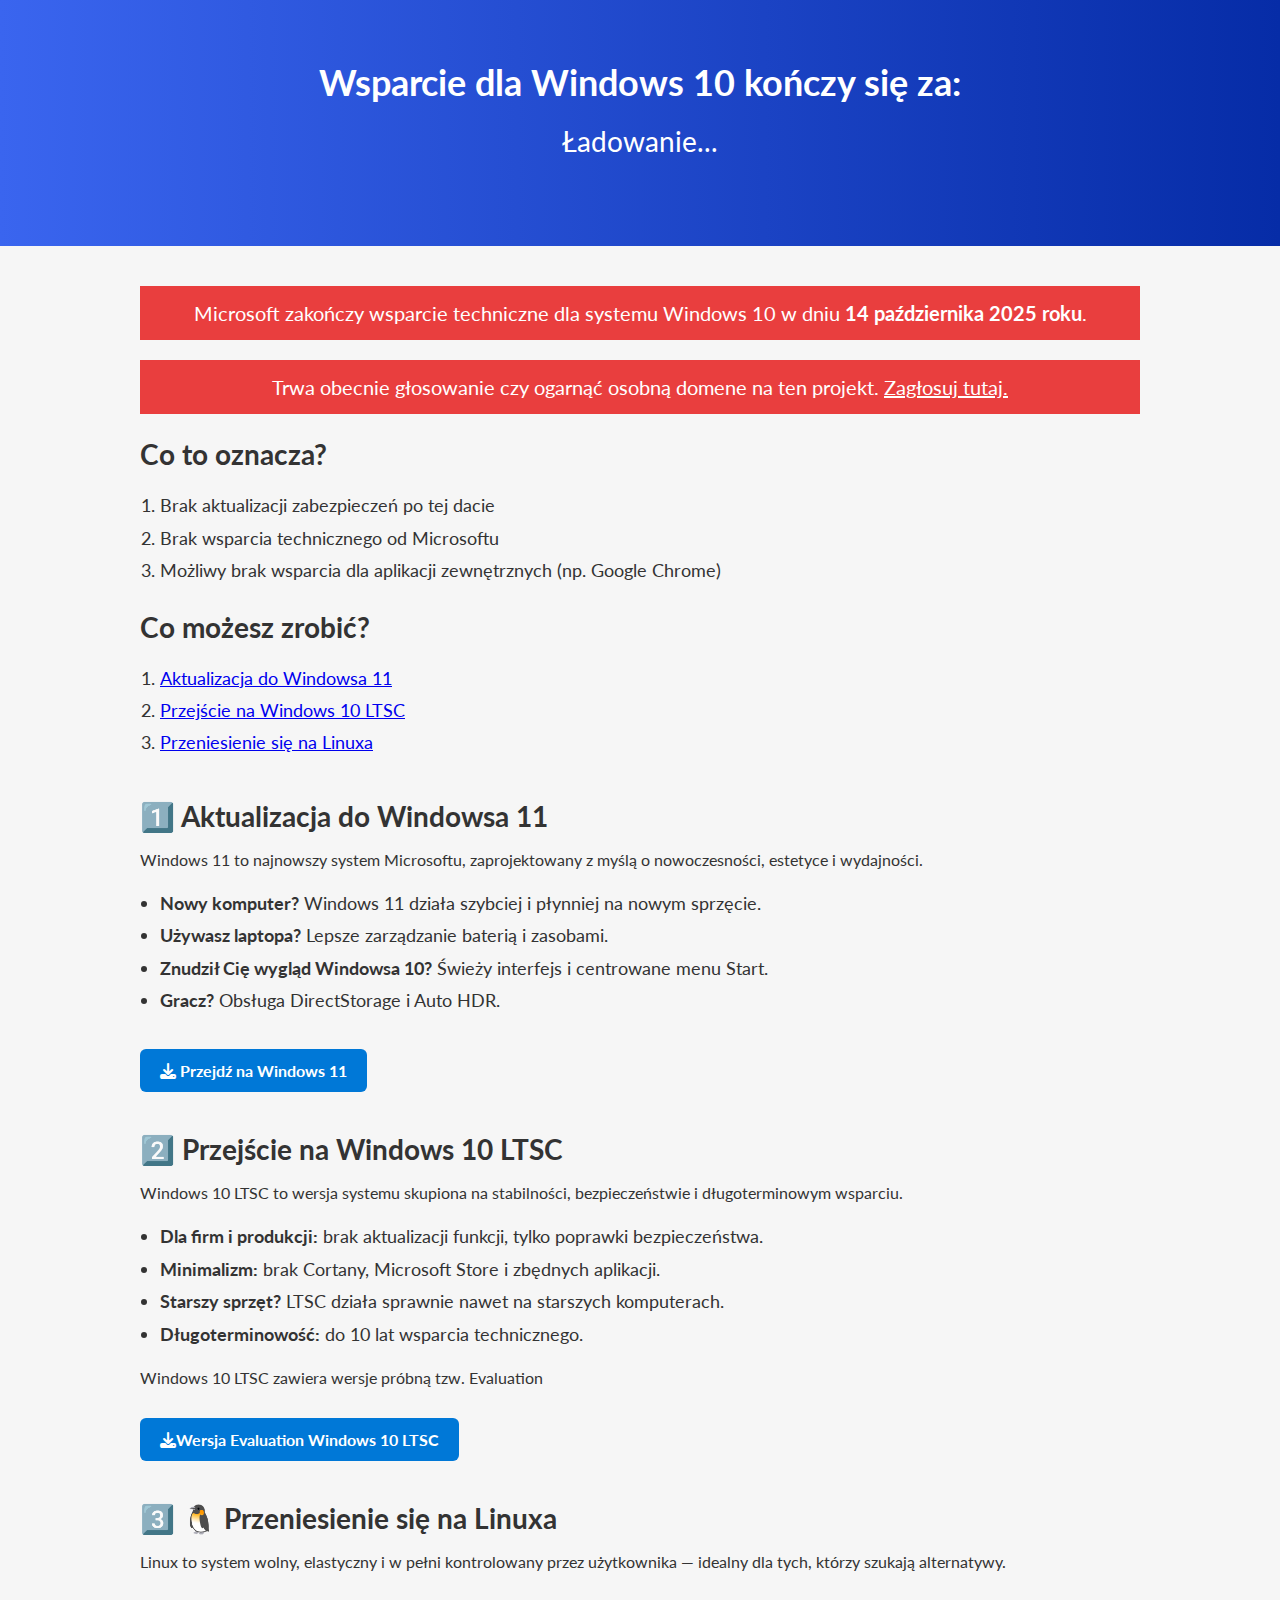
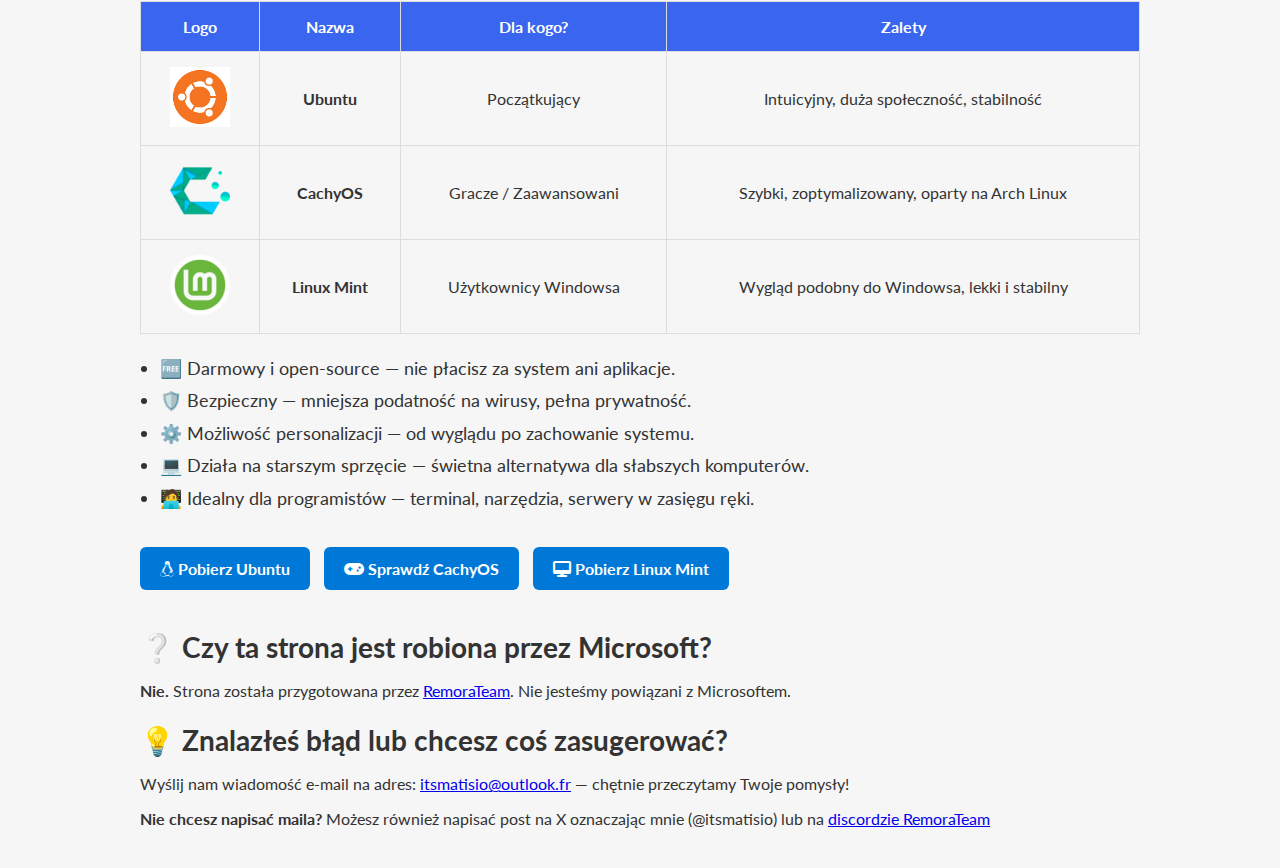
<file: 10eos/index.html>
<!DOCTYPE html>
<html lang="pl">
<head>
    <meta charset="UTF-8">
    <title>Koniec wsparcia dla Windows 10 - Co dalej?</title>
    <meta name="viewport" content="width=device-width, initial-scale=1.0">
    <link href="https://fonts.googleapis.com/css2?family=Lato:wght@300;400;700&display=swap" rel="stylesheet">
    <link href="https://cdnjs.cloudflare.com/ajax/libs/font-awesome/6.4.0/css/all.min.css" rel="stylesheet">
    <style>
        body {
            margin: 0;
            font-family: 'Lato', sans-serif;
            background-color: #f6f6f6;
            color: #333;
        }

        header {
            background: linear-gradient(to right, #3a65ef, #062ca7);
            color: white;
            text-align: center;
            padding: 60px 20px;
        }

        header h1 {
            font-size: 36px;
            margin: 0;
        }

        header p {
            font-size: 28px;
            margin-top: 20px;
        }

        section {
            max-width: 1000px;
            margin: 40px auto;
            padding: 0 20px;
        }

        h2 {
            font-size: 28px;
            margin-bottom: 10px;
        }

        .highlight {
            background-color: rgb(233, 62, 62);
            padding: 15px;
            color: white;
            text-align: center;
            font-size: 20px;
            margin-bottom: 20px;
        }

        ul, ol {
            font-size: 18px;
            line-height: 1.8;
            padding-left: 20px;
        }

        .cta-button {
            display: inline-block;
            background-color: #0078d7;
            color: white;
            padding: 12px 20px;
            border-radius: 6px;
            text-decoration: none;
            font-weight: bold;
            margin: 15px 10px 0 0;
            transition: background-color 0.3s;
        }

        .cta-button:hover {
            background-color: #005fa3;
        }

        table {
            width: 100%;
            text-align: center;
            border-collapse: collapse;
            margin-top: 30px;
        }

        thead {
            background-color: #3a65ef;
            color: white;
        }

        th, td {
            padding: 15px;
            border: 1px solid #ddd;
        }

        @media(max-width: 768px) {
            header h1 { font-size: 28px; }
            header p { font-size: 20px; }
            h2 { font-size: 24px; }
            table td img { width: 40px; }
        }
    </style>
</head>
<body>

<header>
    <h1>Wsparcie dla Windows 10 kończy się za:</h1>
    <p id="timer">Ładowanie...</p>
</header>

<section>
    <div class="highlight">
        Microsoft zakończy wsparcie techniczne dla systemu Windows 10 w dniu <strong>14 października 2025 roku</strong>.
    </div>
    <div class="highlight">
        Trwa obecnie głosowanie czy ogarnąć osobną domene na ten projekt. <a style="color:white" href="https://docs.google.com/forms/d/e/1FAIpQLScFsE6XnIe-BheiuukKefyALUy4nP3LqJHv7qmqsEWAqxtutQ/viewform?usp=header">Zagłosuj tutaj.</a>
    </div>

    <h2>Co to oznacza?</h2>
    <ol>
        <li>Brak aktualizacji zabezpieczeń po tej dacie</li>
        <li>Brak wsparcia technicznego od Microsoftu</li>
        <li>Możliwy brak wsparcia dla aplikacji zewnętrznych (np. Google Chrome)</li>
    </ol>

    <h2>Co możesz zrobić?</h2>
    <ol>
        <li><a href="#windows11">Aktualizacja do Windowsa 11</a></li>
        <li><a href="#ltsc">Przejście na Windows 10 LTSC</a></li>
        <li><a href="#linux">Przeniesienie się na Linuxa</a></li>
    </ol>
</section>

<section id="windows11">
    <h2>1️⃣ Aktualizacja do Windowsa 11</h2>
    <p>Windows 11 to najnowszy system Microsoftu, zaprojektowany z myślą o nowoczesności, estetyce i wydajności.</p>
    <ul>
        <li><strong>Nowy komputer?</strong> Windows 11 działa szybciej i płynniej na nowym sprzęcie.</li>
        <li><strong>Używasz laptopa?</strong> Lepsze zarządzanie baterią i zasobami.</li>
        <li><strong>Znudził Cię wygląd Windowsa 10?</strong> Świeży interfejs i centrowane menu Start.</li>
        <li><strong>Gracz?</strong> Obsługa DirectStorage i Auto HDR.</li>
    </ul>
    <a href="https://www.microsoft.com/pl-pl/windows/get-windows-11" class="cta-button"><i class="fas fa-download"></i> Przejdź na Windows 11</a>
</section>

<section id="ltsc">
    <h2>2️⃣ Przejście na Windows 10 LTSC</h2>
    <p>Windows 10 LTSC to wersja systemu skupiona na stabilności, bezpieczeństwie i długoterminowym wsparciu.</p>
    <ul>
        <li><strong>Dla firm i produkcji:</strong> brak aktualizacji funkcji, tylko poprawki bezpieczeństwa.</li>
        <li><strong>Minimalizm:</strong> brak Cortany, Microsoft Store i zbędnych aplikacji.</li>
        <li><strong>Starszy sprzęt?</strong> LTSC działa sprawnie nawet na starszych komputerach.</li>
        <li><strong>Długoterminowość:</strong> do 10 lat wsparcia technicznego.</li>
    </ul>
    <p>Windows 10 LTSC zawiera wersje próbną tzw. Evaluation</p>
    <a href="https://www.microsoft.com/en-us/evalcenter/download-windows-10-enterprise" class="cta-button"><i class="fas fa-download"></i>Wersja Evaluation Windows 10 LTSC</a>
</section>

<section id="linux">
    <h2>3️⃣ 🐧 Przeniesienie się na Linuxa</h2>
    <p>Linux to system wolny, elastyczny i w pełni kontrolowany przez użytkownika — idealny dla tych, którzy szukają alternatywy.</p>

    <table>
        <thead>
            <tr>
                <th>Logo</th>
                <th>Nazwa</th>
                <th>Dla kogo?</th>
                <th>Zalety</th>
            </tr>
        </thead>
        <tbody>
            <tr>
                <td><img src="ubuntu.png" width="60"></td>
                <td><strong>Ubuntu</strong></td>
                <td>Początkujący</td>
                <td>Intuicyjny, duża społeczność, stabilność</td>
            </tr>
            <tr>
                <td><img src="cachyos.png" width="60"></td>
                <td><strong>CachyOS</strong></td>
                <td>Gracze / Zaawansowani</td>
                <td>Szybki, zoptymalizowany, oparty na Arch Linux</td>
            </tr>
            <tr>
                <td><img src="linuxmint.png" width="60"></td>
                <td><strong>Linux Mint</strong></td>
                <td>Użytkownicy Windowsa</td>
                <td>Wygląd podobny do Windowsa, lekki i stabilny</td>
            </tr>
        </tbody>
    </table>

    <ul>
        <li>🆓 Darmowy i open-source — nie płacisz za system ani aplikacje.</li>
        <li>🛡️ Bezpieczny — mniejsza podatność na wirusy, pełna prywatność.</li>
        <li>⚙️ Możliwość personalizacji — od wyglądu po zachowanie systemu.</li>
        <li>💻 Działa na starszym sprzęcie — świetna alternatywa dla słabszych komputerów.</li>
        <li>🧑‍💻 Idealny dla programistów — terminal, narzędzia, serwery w zasięgu ręki.</li>
    </ul>

    <a href="https://ubuntu.com/download/desktop" class="cta-button"><i class="fab fa-linux"></i> Pobierz Ubuntu</a>
    <a href="https://cachyos.org/" class="cta-button"><i class="fas fa-gamepad"></i> Sprawdź CachyOS</a>
<a href="https://linuxmint.com/download.php" class="cta-button"><i class="fas fa-desktop"></i> Pobierz Linux Mint</a>
</section>

<section id="other">
    <h2>❔ Czy ta strona jest robiona przez Microsoft?</h2>
    <p><strong>Nie.</strong> Strona została przygotowana przez <a href="https://remorateam.is-a.dev/">RemoraTeam</a>. Nie jesteśmy powiązani z Microsoftem.</p>

    <h2>💡 Znalazłeś błąd lub chcesz coś zasugerować?</h2>
    <p>Wyślij nam wiadomość e-mail na adres: <a href="mailto:itsmatisio@outlook.fr">itsmatisio@outlook.fr</a> — chętnie przeczytamy Twoje pomysły!</p>
    <p><strong>Nie chcesz napisać maila?</strong> Możesz również napisać post na X oznaczając mnie (@itsmatisio) lub na <a href="https://dc.gg/matisio">discordzie RemoraTeam</a></p>
</section>

<script>
const timerElement = document.getElementById("timer");
const countDownDate = new Date("Oct 14, 2025 00:00:00");

function getTimeRemaining(endTime) {
    const now = new Date();
    let total = endTime - now;

    if (total < 0) return "Wsparcie już się zakończyło!";

    const seconds = Math.floor((total / 1000) % 60);
    const minutes = Math.floor((total / (1000 * 60)) % 60);
    const hours = Math.floor((total / (1000 * 60 * 60)) % 24);
    const days = Math.floor(total / (1000 * 60 * 60 * 24));

    // Przybliżenie liczby miesięcy i lat
    const months = Math.floor(days / 30.44); // średnia długość miesiąca
    const years = Math.floor(months / 12);
    const remainingMonths = months % 12;
    const remainingDays = Math.floor(days - (months * 30.44));

    let output = "";

    if (years > 0) output += `${years} ${years === 1 ? "rok" : "lata"} `;
    if (remainingMonths > 0) output += `${remainingMonths} ${remainingMonths === 1 ? "miesiąc" : "miesiące"} `;
    if (remainingDays > 0) output += `${remainingDays} ${remainingDays === 1 ? "dzień" : "dni"} `;

    output += `${hours}h ${minutes}m ${seconds}s`;

    return output;
}

function updateCountdown() {
    timerElement.innerHTML = getTimeRemaining(countDownDate);
}

// Aktualizacja co sekundę
setInterval(updateCountdown, 1000);
</script>


</body>
</html>
</file>
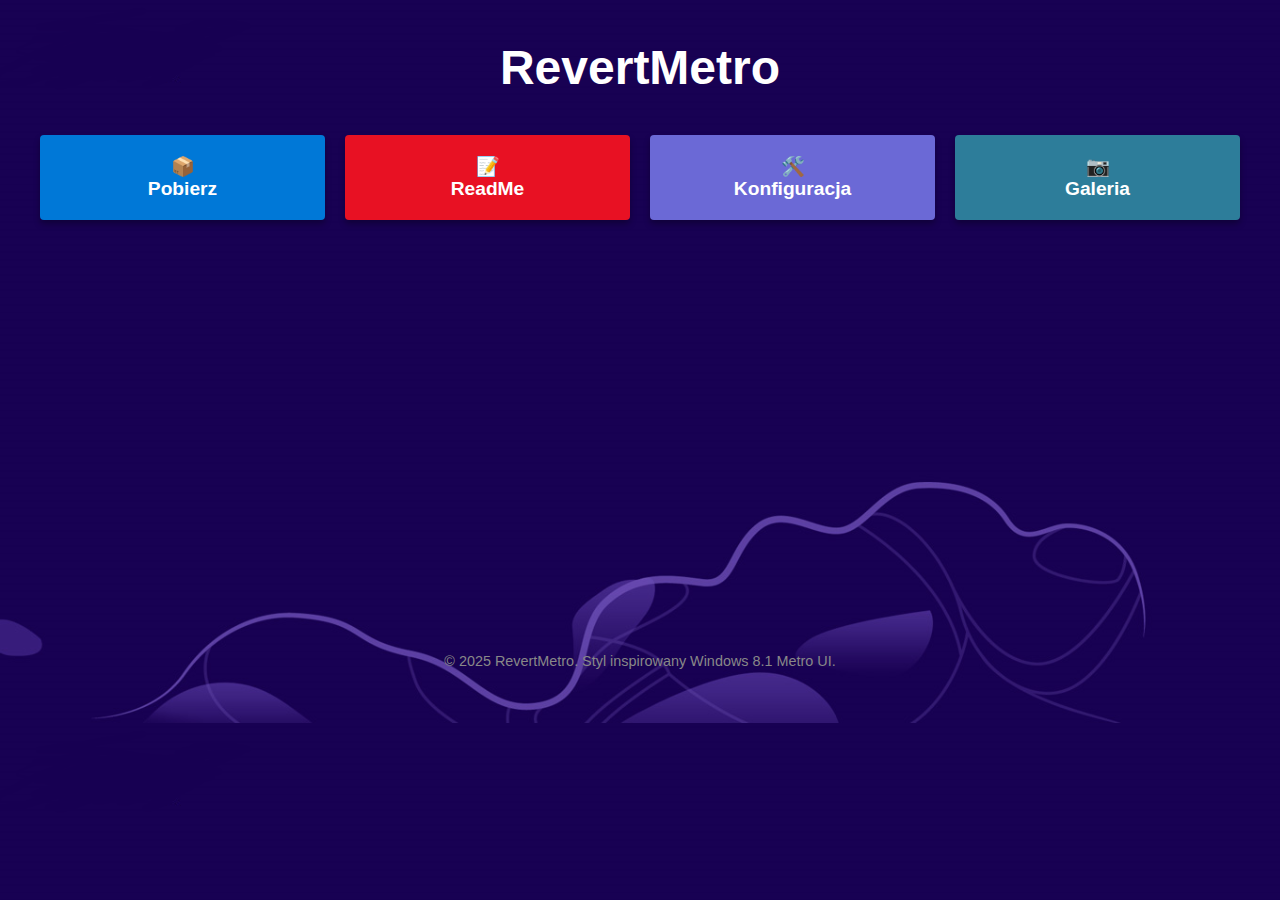
<file: revertmetro/index.html>
<!DOCTYPE html>
<html lang="pl">
<head>
  <meta charset="UTF-8" />
  <meta name="viewport" content="width=device-width, initial-scale=1.0"/>
  <title>RevertMetro</title>
  <link rel="stylesheet" href="style.css" />
  <link rel="shortcut icon" href="icon.ico" type="image/x-icon">
</head>
<body>
  <div class="desktop">
    <header>
      <h1>RevertMetro</h1>
    </header>

<section class="tile-grid">
  <div class="tile tile-blue" id="downloadTile">
    <div class="icon">📦</div>
    <div class="label">Pobierz</div>
  </div>
  <a href="https://onedrive.live.com/?redeem=aHR0cHM6Ly8xZHJ2Lm1zL2IvYy82YjkzNmJkNThiYWM5YzI1L0VSTXRNNnpiR1R4R2psYi13V1N5dkRNQkN1YWpoMUhENi01X0d6U3l3cjlTdGc%5FZT05a1V6ZDQ&cid=6B936BD58BAC9C25&id=6B936BD58BAC9C25%21sac332d1319db463c8e56fec164b2bc33&parId=root&o=OneUp"><div class="tile tile-red">
    <div class="icon">📝</div>
    <div class="label">ReadMe</div>
  </div></a>
  <div class="tile tile-purple">
    <div class="icon">🛠️</div>
    <div class="label">Konfiguracja</div>
  </div>
  <div class="tile tile-teal">
    <div class="icon">📷</div>
    <div class="label">Galeria</div>
  </div>
</section>

<center>
<br><br><br>
	<iframe width="560" height="315" src="https://www.youtube.com/embed/X0l8u3UOyEY?si=MvVyZmYCHhQVBOVR" title="YouTube video player" frameborder="0" allow="accelerometer; autoplay; clipboard-write; encrypted-media; gyroscope; picture-in-picture; web-share" referrerpolicy="strict-origin-when-cross-origin" allowfullscreen></iframe>
</center>


<script src="script.js"></script>


    <footer>
      <p>&copy; 2025 RevertMetro. Styl inspirowany Windows 8.1 Metro UI.</p>
    </footer>
  </div>
</body>
</html>
</file>
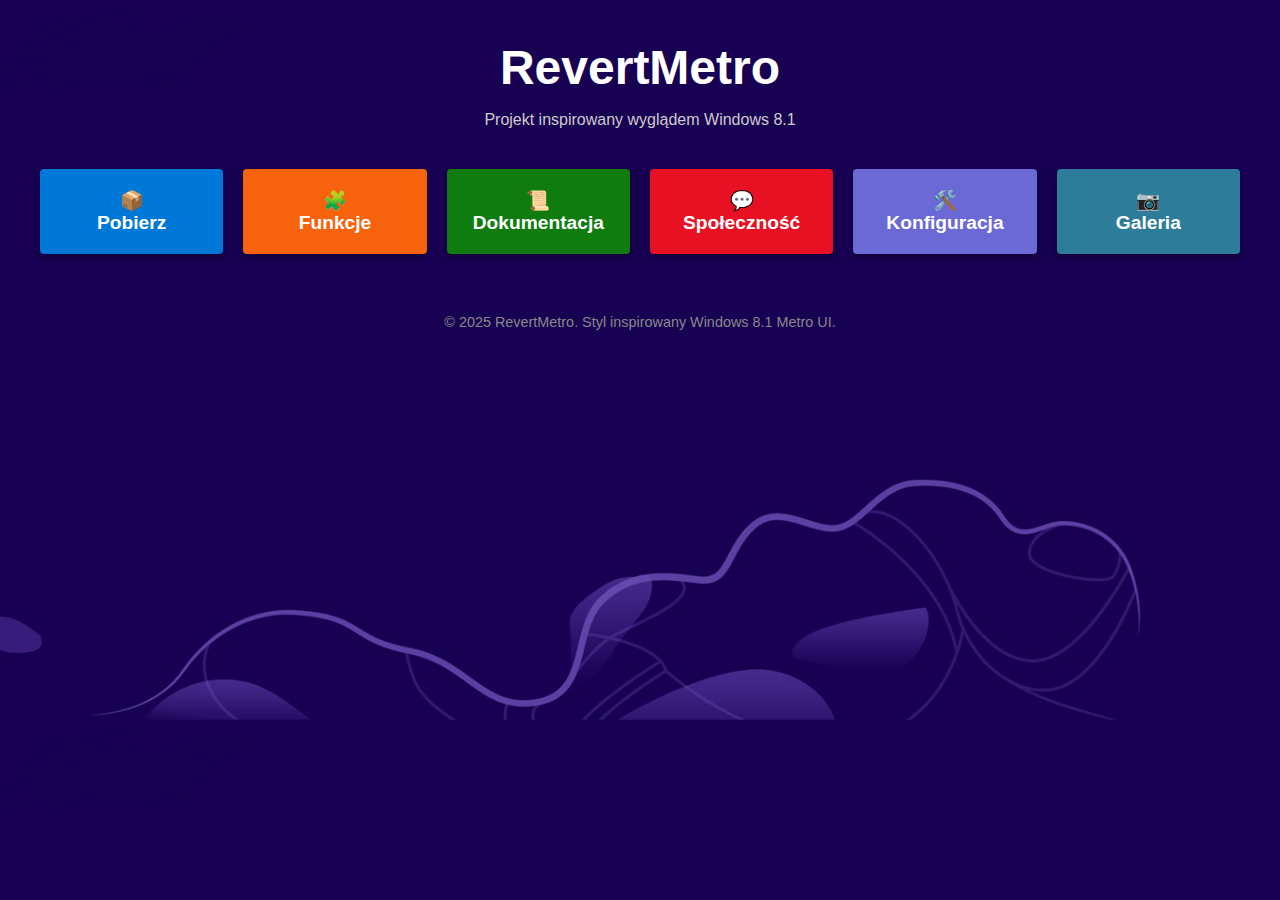
<file: revertmetro/old.html>
<!DOCTYPE html>
<html lang="pl">
<head>
  <meta charset="UTF-8" />
  <meta name="viewport" content="width=device-width, initial-scale=1.0"/>
  <title>RevertMetro</title>
  <link rel="stylesheet" href="style.css" />
</head>
<body>
  <div class="desktop">
    <header>
      <h1>RevertMetro</h1>
      <p>Projekt inspirowany wyglądem Windows 8.1</p>
    </header>

<section class="tile-grid">
  <div class="tile tile-blue" id="downloadTile">
    <div class="icon">📦</div>
    <div class="label">Pobierz</div>
  </div>
  <div class="tile tile-orange">
    <div class="icon">🧩</div>
    <div class="label">Funkcje</div>
  </div>
  <div class="tile tile-green">
    <div class="icon">📜</div>
    <div class="label">Dokumentacja</div>
  </div>
  <div class="tile tile-red">
    <div class="icon">💬</div>
    <div class="label">Społeczność</div>
  </div>
  <div class="tile tile-purple">
    <div class="icon">🛠️</div>
    <div class="label">Konfiguracja</div>
  </div>
  <div class="tile tile-teal">
    <div class="icon">📷</div>
    <div class="label">Galeria</div>
  </div>
</section>





<script src="script.js"></script>


    <footer>
      <p>&copy; 2025 RevertMetro. Styl inspirowany Windows 8.1 Metro UI.</p>
    </footer>
  </div>
</body>
</html>
</file>
<file: revertmetro/style.css>
body {
  margin: 0;
  font-family: "Segoe UI", sans-serif;
  background-image: url('background.png');
  background-size: cover;
  color: white;
}

.desktop {
  padding: 40px;
  max-width: 1200px;
  margin: 0 auto;
}

header {
  text-align: center;
  margin-bottom: 40px;
}

header h1 {
  font-size: 3rem;
  margin: 0;
}

header p {
  color: #ccc;
}

.tile-grid {
  display: grid;
  grid-template-columns: repeat(auto-fit, minmax(160px, 1fr));
  gap: 20px;
}

.tile {
  padding: 20px;
  font-size: 1.2rem;
  font-weight: bold;
  text-align: center;
  border-radius: 4px;
  cursor: pointer;
  transition: transform 0.2s ease;
  box-shadow: 0 4px 6px rgba(0,0,0,0.3);
  text-decoration: none;
  color: white;
}

.tile:hover {
  transform: scale(1.05);
}

.tile-blue    { background-color: #0078D7; }
.tile-orange  { background-color: #F7630C; }
.tile-green   { background-color: #107C10; }
.tile-red     { background-color: #E81123; }
.tile-purple  { background-color: #6B69D6; }
.tile-teal    { background-color: #2D7D9A; }

footer {
  text-align: center;
  margin-top: 60px;
  font-size: 0.9rem;
  color: #888;
}

a { 
  text-decoration: none; 
  color: white;
}
</file>
